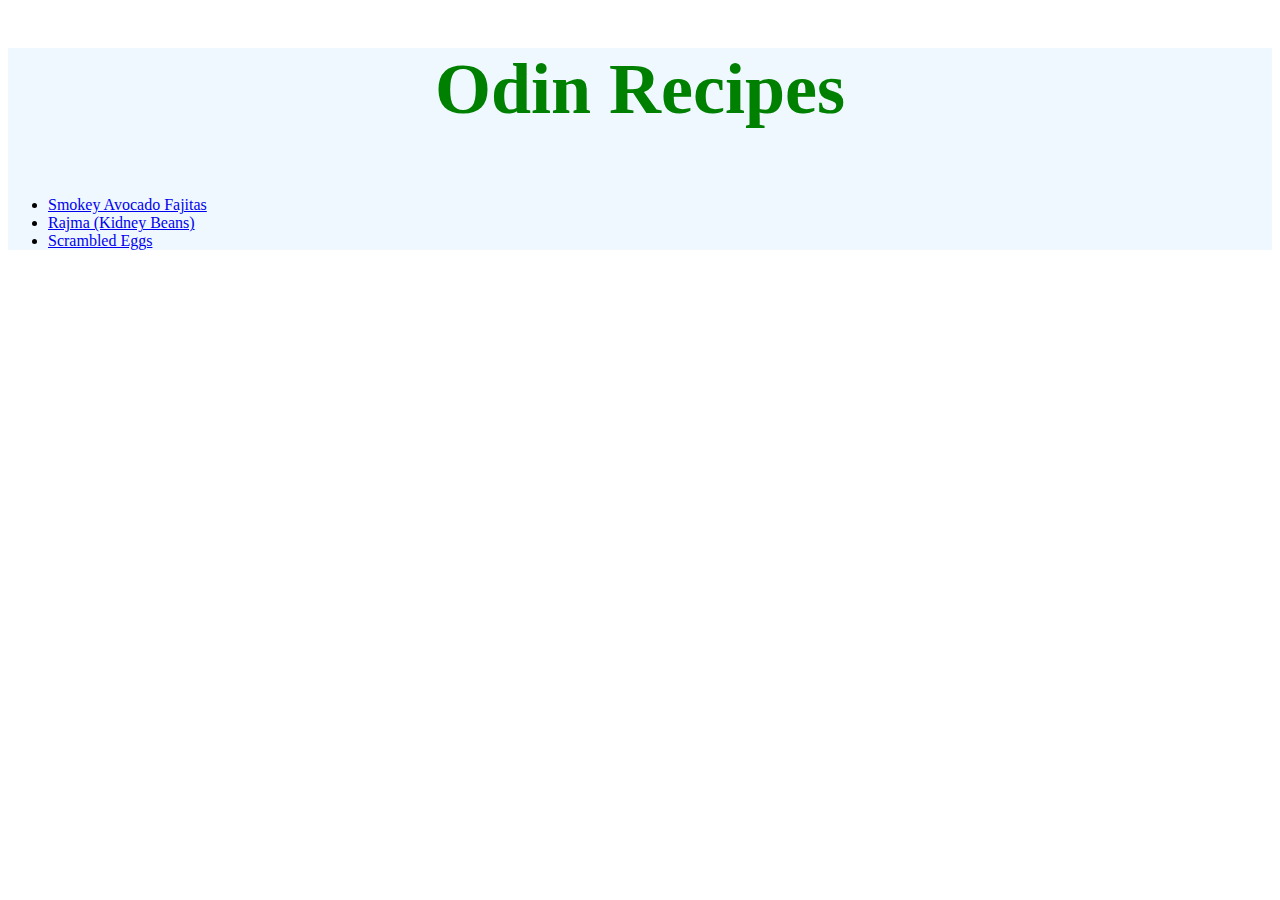
<file: index.html>
<!DOCTYPE html>
<html lang="en">
<head>
    <meta charset="UTF-8">
    <meta http-equiv="X-UA-Compatible" content="IE=edge">
    <meta name="viewport" content="width=device-width, initial-scale=1.0">
    <title>Recipes</title>
    <link rel="stylesheet" href="./style.css">

</head>
<body>
    <div class="background">
    <h1>Odin Recipes</h1>
    <ul>
        <li><a href="./recipes/meatless-fajitas.html">Smokey Avocado Fajitas</a></li>
        <li><a href="./recipes/rajma.html">Rajma (Kidney Beans)</a></li>
        <li><a href="./recipes/scrambled-eggs.html">Scrambled Eggs</a></li>
    </ul>
    </div>
</body>
</html>
</file>
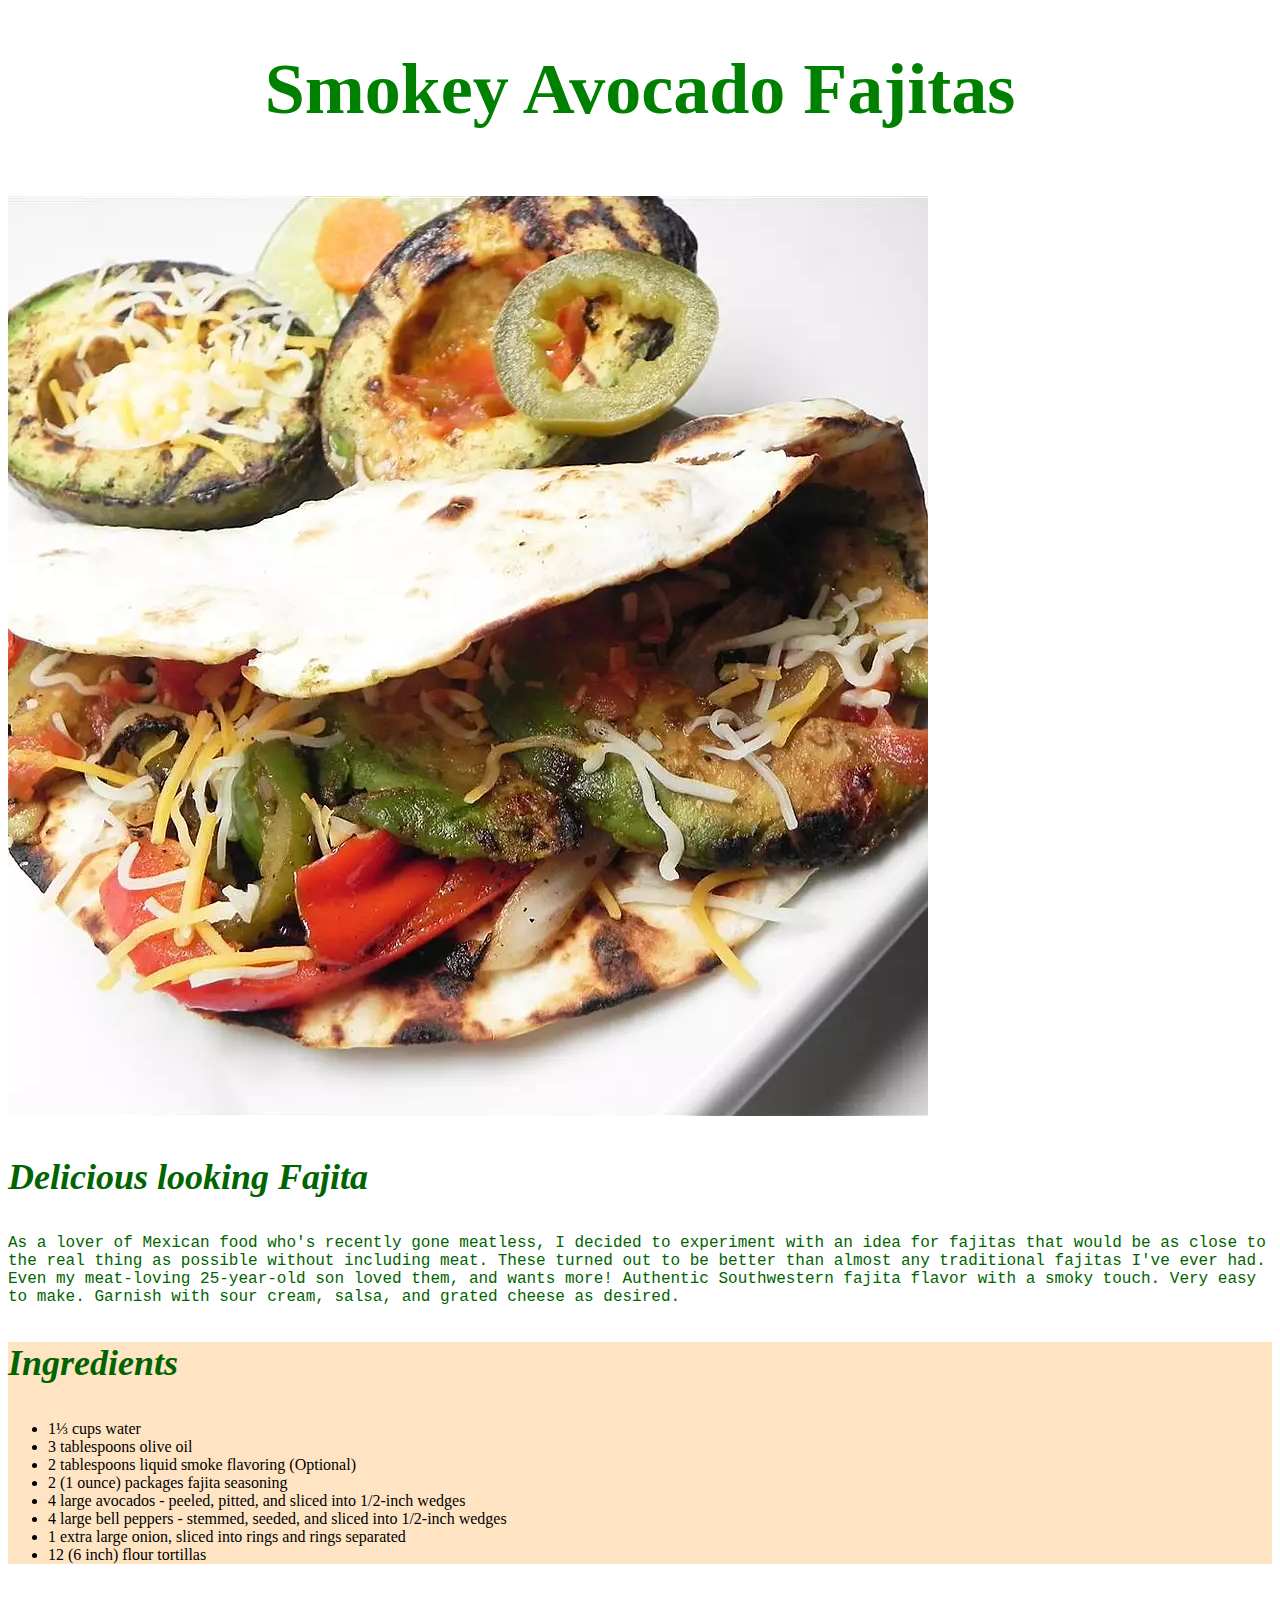
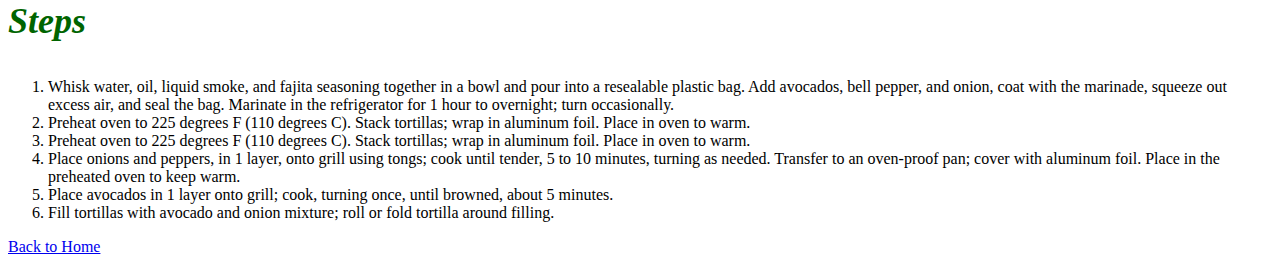
<file: recipes/meatless-fajitas.html>
<!DOCTYPE html>
<html lang="en">
<head>
    <meta charset="UTF-8">
    <meta http-equiv="X-UA-Compatible" content="IE=edge">
    <meta name="viewport" content="width=device-width, initial-scale=1.0">
    <title>Smokey Avocado Fajitas</title>
    <link rel="stylesheet" href="../style.css">
</head>
<body>
    <h1>Smokey Avocado Fajitas</h1>
    <img src="../images/fajita.webp">
    <h3>Delicious looking Fajita</h3>
    <p class ="text">As a lover of Mexican food who's recently gone meatless, 
        I decided to experiment with an idea for fajitas that would 
        be as close to the real thing as possible without 
        including meat. These turned out to be better than almost 
        any traditional fajitas I've ever had. Even my meat-loving 
        25-year-old son loved them, and wants more! 
        Authentic Southwestern fajita flavor with a smoky touch. 
        Very easy to make. Garnish with sour cream, salsa, and 
        grated cheese as desired.    </p>
    <div class="ingredients"><h3>Ingredients</h3>
    <ul>
        <li>1⅓ cups water</li>
        <li>3 tablespoons olive oil</li>
        <li>2 tablespoons liquid smoke flavoring (Optional)</li>
        <li>2 (1 ounce) packages fajita seasoning</li>
        <li>4 large avocados - peeled, pitted, and sliced into 1/2-inch wedges</li>
        <li>4 large bell peppers - stemmed, seeded, and sliced into 1/2-inch wedges</li>
        <li>1 extra large onion, sliced into rings and rings separated</li>
        <li>12 (6 inch) flour tortillas</li>
    </ul>
    </div>
    <h3>Steps</h3>
    <ol>
        <li>Whisk water, oil, liquid smoke, and fajita seasoning together in a bowl and pour into a resealable plastic bag. Add avocados, bell pepper, and onion, coat with the marinade, squeeze out excess air, and seal the bag. Marinate in the refrigerator for 1 hour to overnight; turn occasionally.
        </li>
        <li>Preheat oven to 225 degrees F (110 degrees C). Stack tortillas; wrap in aluminum foil. Place in oven to warm.
        </li>
        <li>Preheat oven to 225 degrees F (110 degrees C). Stack tortillas; wrap in aluminum foil. Place in oven to warm.
        </li>
        <li>Place onions and peppers, in 1 layer, onto grill using tongs; cook until tender, 5 to 10 minutes, turning as needed. Transfer to an oven-proof pan; cover with aluminum foil. Place in the preheated oven to keep warm.
        </li>
        <li>Place avocados in 1 layer onto grill; cook, turning once, until browned, about 5 minutes.
        </li>
        <li>Fill tortillas with avocado and onion mixture; roll or fold tortilla around filling.
        </li>
    </ol>
    <a href="../index.html">Back to Home</a>
</body>
</html>
</file>
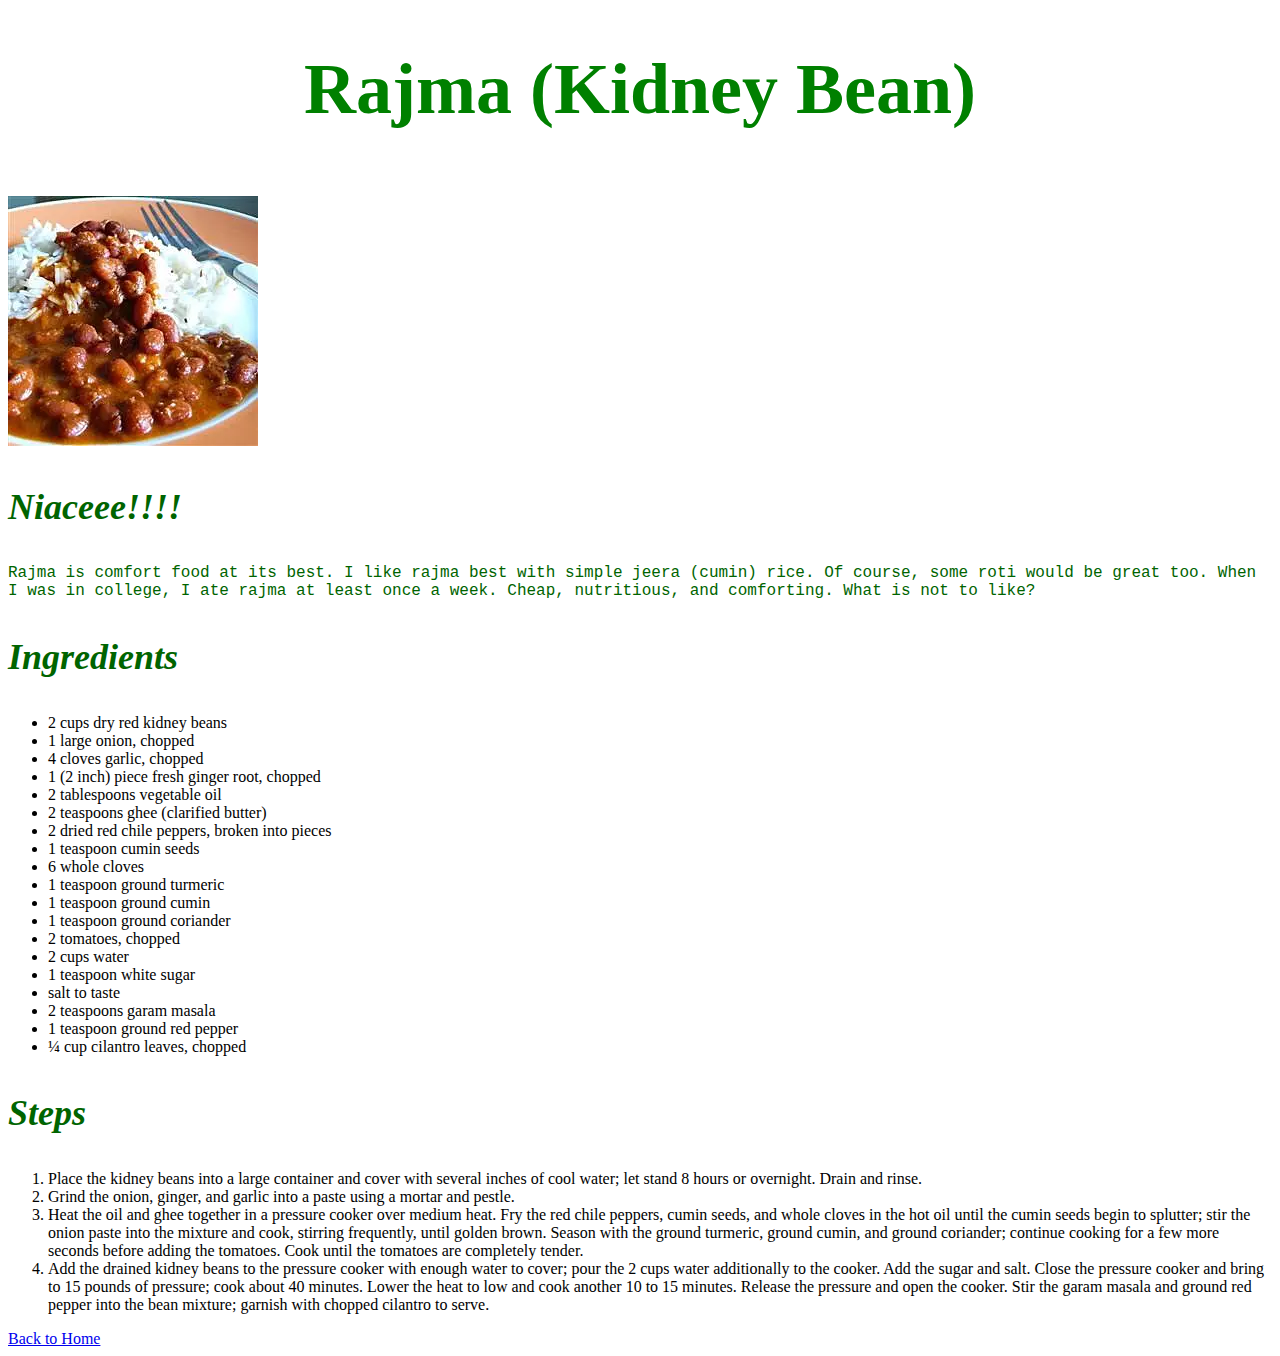
<file: recipes/rajma.html>
<!DOCTYPE html>
<html lang="en">
<head>
    <meta charset="UTF-8">
    <meta http-equiv="X-UA-Compatible" content="IE=edge">
    <meta name="viewport" content="width=device-width, initial-scale=1.0">
    <title>Rajma</title>
    <link rel="stylesheet" href="../style.css">
</head>
<body>
    <h1>Rajma (Kidney Bean)</h1>
    <img src="../images/rajma.webp">
    <h3>Niaceee!!!!</h3>
    <p class="text">Rajma is comfort food at its best. 
        I like rajma best with simple jeera (cumin) rice. 
        Of course, some roti would be great too. When I was in 
        college, I ate rajma at least once a week.
         Cheap, nutritious, and comforting. What is not to like?
    </p>
    <h3>Ingredients</h3>
    <ul>
        <li>2 cups dry red kidney beans</li>
        <li>1 large onion, chopped</li>
        <li>4 cloves garlic, chopped</li>
        <li>1 (2 inch) piece fresh ginger root, chopped</li>
        <li>2 tablespoons vegetable oil</li>
        <li>2 teaspoons ghee (clarified butter)</li>
        <li>2 dried red chile peppers, broken into pieces</li>
        <li>1 teaspoon cumin seeds</li>
        <li>6 whole cloves</li>
        <li>1 teaspoon ground turmeric</li>
        <li>1 teaspoon ground cumin</li>
        <li>1 teaspoon ground coriander</li>
        <li>2 tomatoes, chopped</li>
        <li>2 cups water</li>
        <li>1 teaspoon white sugar</li>
        <li>salt to taste</li>
        <li>2 teaspoons garam masala</li>
        <li>1 teaspoon ground red pepper</li>
        <li>¼ cup cilantro leaves, chopped</li>
    </ul>
    <h3>Steps</h3>
    <ol>
        <li>Place the kidney beans into a large container and cover with several inches of cool water; let stand 8 hours or overnight. Drain and rinse.
        </li>
        <li>Grind the onion, ginger, and garlic into a paste using a mortar and pestle.
        </li>
        <li>Heat the oil and ghee together in a pressure cooker over medium heat. Fry the red chile peppers, cumin seeds, and whole cloves in the hot oil until the cumin seeds begin to splutter; stir the onion paste into the mixture and cook, stirring frequently, until golden brown. Season with the ground turmeric, ground cumin, and ground coriander; continue cooking for a few more seconds before adding the tomatoes. Cook until the tomatoes are completely tender.
        </li>
        <li>Add the drained kidney beans to the pressure cooker with enough water to cover; pour the 2 cups water additionally to the cooker. Add the sugar and salt. Close the pressure cooker and bring to 15 pounds of pressure; cook about 40 minutes. Lower the heat to low and cook another 10 to 15 minutes. Release the pressure and open the cooker. Stir the garam masala and ground red pepper into the bean mixture; garnish with chopped cilantro to serve.
        </li>
    </ol>
    <a href = "../index.html">Back to Home</a>
</body>
</html>
</file>
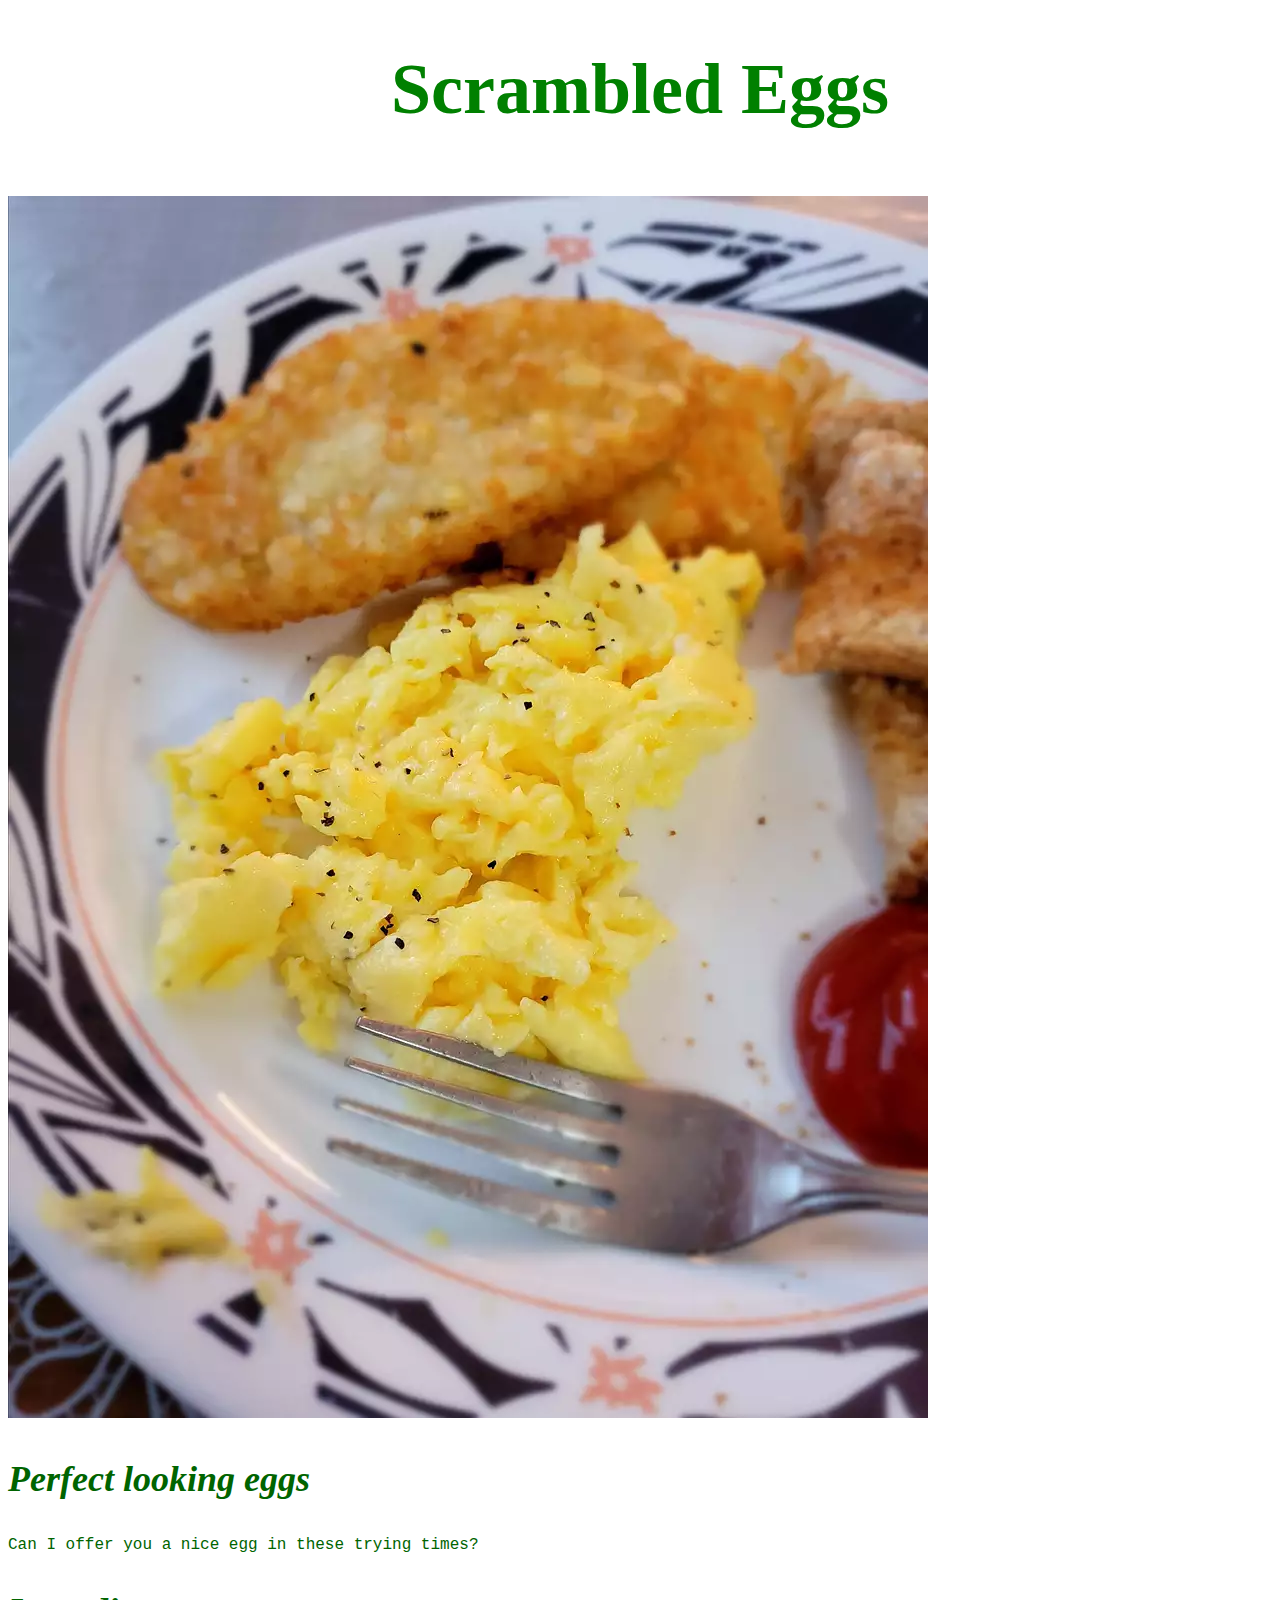
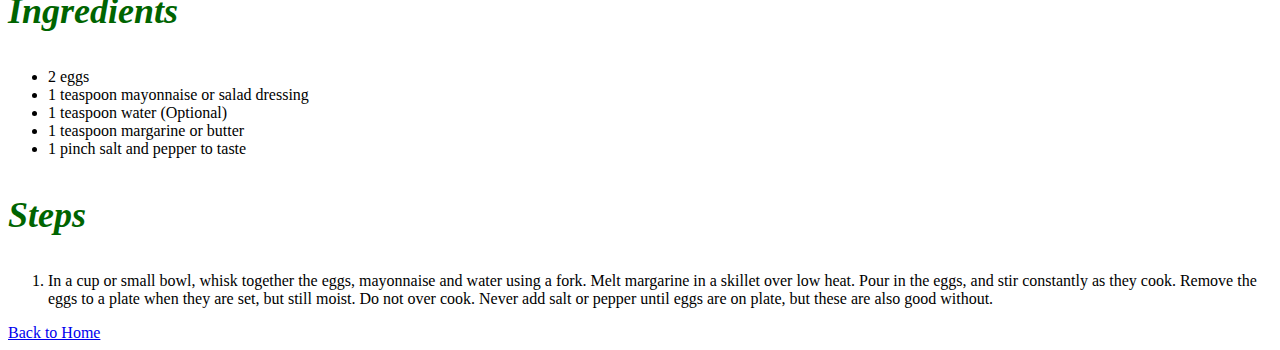
<file: recipes/scrambled-eggs.html>
<!DOCTYPE html>
<html lang="en">
<head>
    <meta charset="UTF-8">
    <meta http-equiv="X-UA-Compatible" content="IE=edge">
    <meta name="viewport" content="width=device-width, initial-scale=1.0">
    <title>Scrambled Eggs</title>
    <link rel="stylesheet" href="../style.css">
</head>
<body>
    <h1>Scrambled Eggs</h1>
    <img src="../images/eggs.webp">
    <h3>Perfect looking eggs</h3>
    <p class="text">Can I offer you a nice egg in these trying times?</p>
    <h3>Ingredients</h3>
    <ul>
        <li>2 eggs
        <li>1 teaspoon mayonnaise or salad dressing</li>
        <li>1 teaspoon water (Optional)</li>
        <li>1 teaspoon margarine or butter</li>
        <li>1 pinch salt and pepper to taste</li>
    </ul>
    <h3>Steps</h3>
    <ol>
        <li>In a cup or small bowl, whisk together the eggs, mayonnaise and water using a fork. Melt margarine in a skillet over low heat. Pour in the eggs, and stir constantly as they cook. Remove the eggs to a plate when they are set, but still moist. Do not over cook. Never add salt or pepper until eggs are on plate, but these are also good without.
        </li>
    </ol>
    <a href="../index.html">Back to Home</a>
</body>
</html>
</file>
<file: style.css>
h1{
    text-align: center;
    color:  green;
    height: 100px;
    font-size: 72px;
}
.background{
    background-color: aliceblue;
}
h3{
    font-size: 36px;
    color: darkgreen;
    font-style: italic;
}
.text{
    color: darkgreen;
    font-family: 'Courier New', Courier, monospace;
}

.ingredients{
    background-color: bisque;
    height: max-content;
}
</file>
